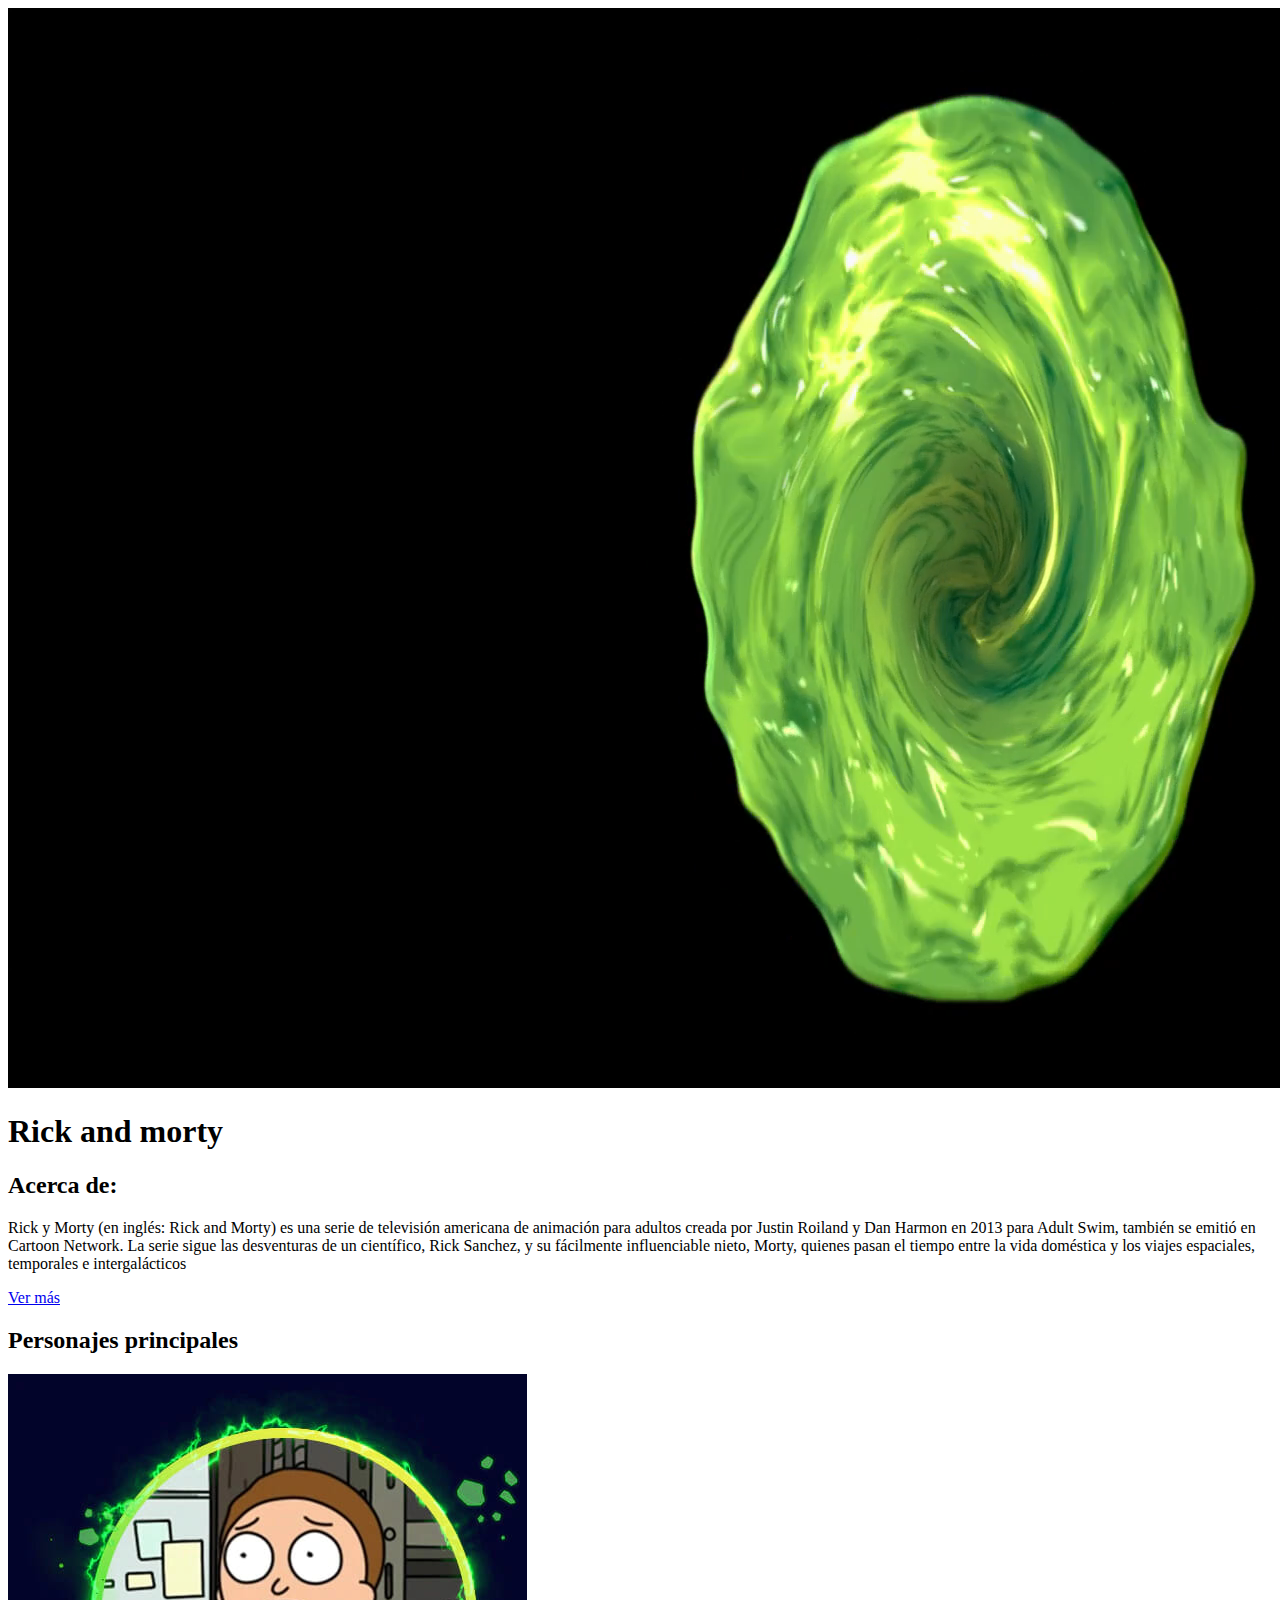
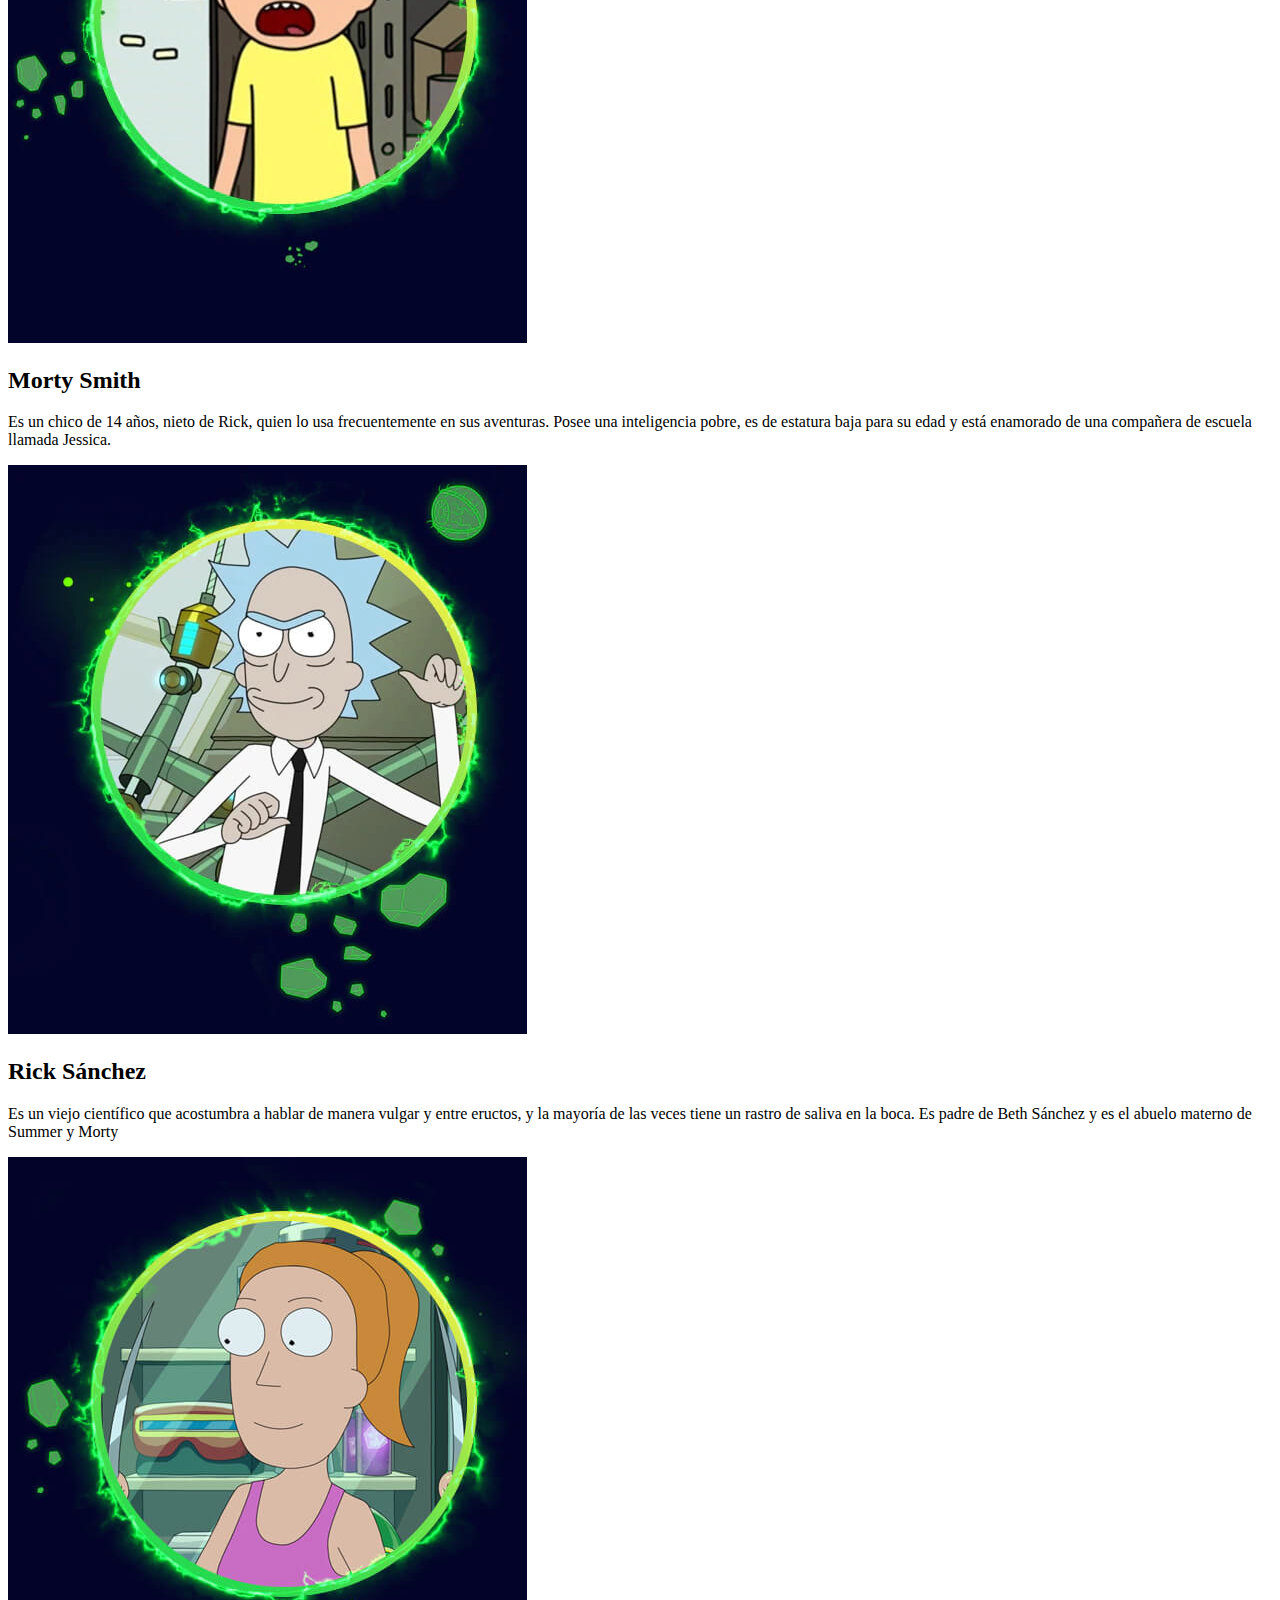
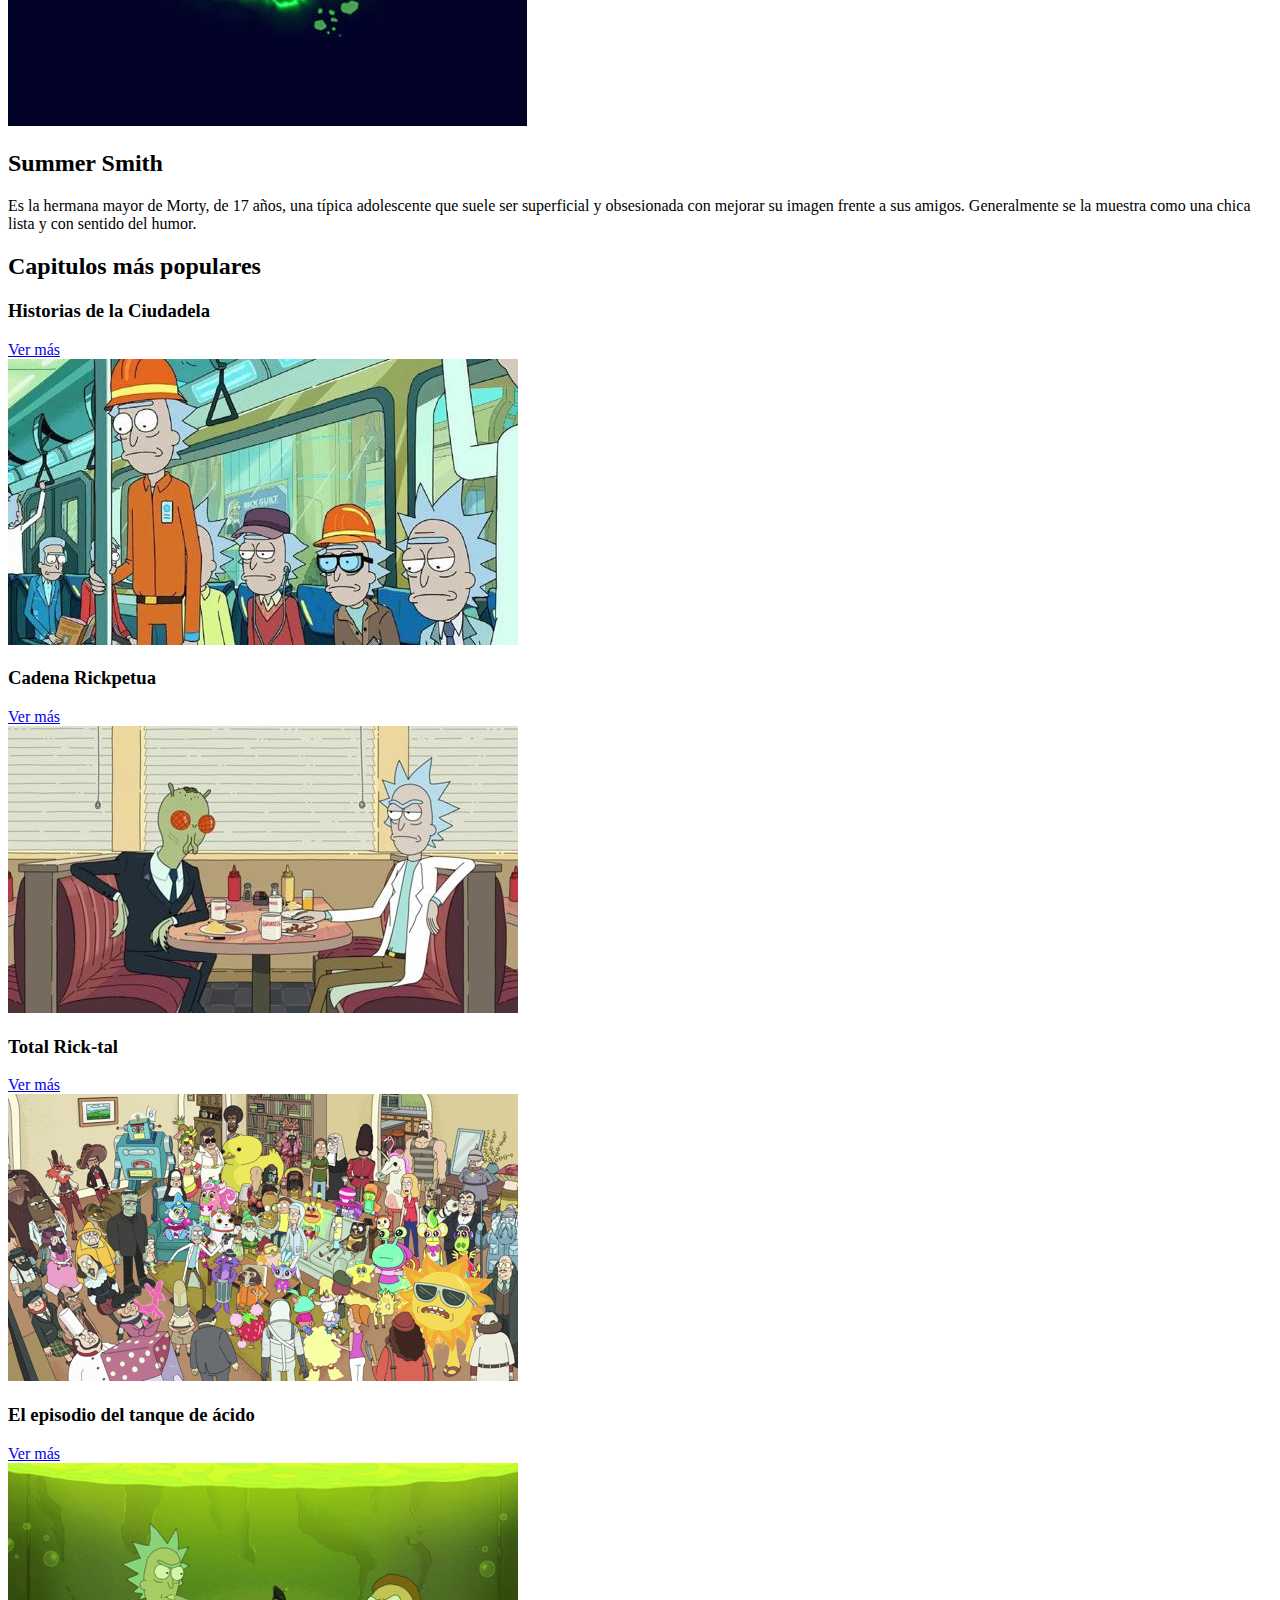
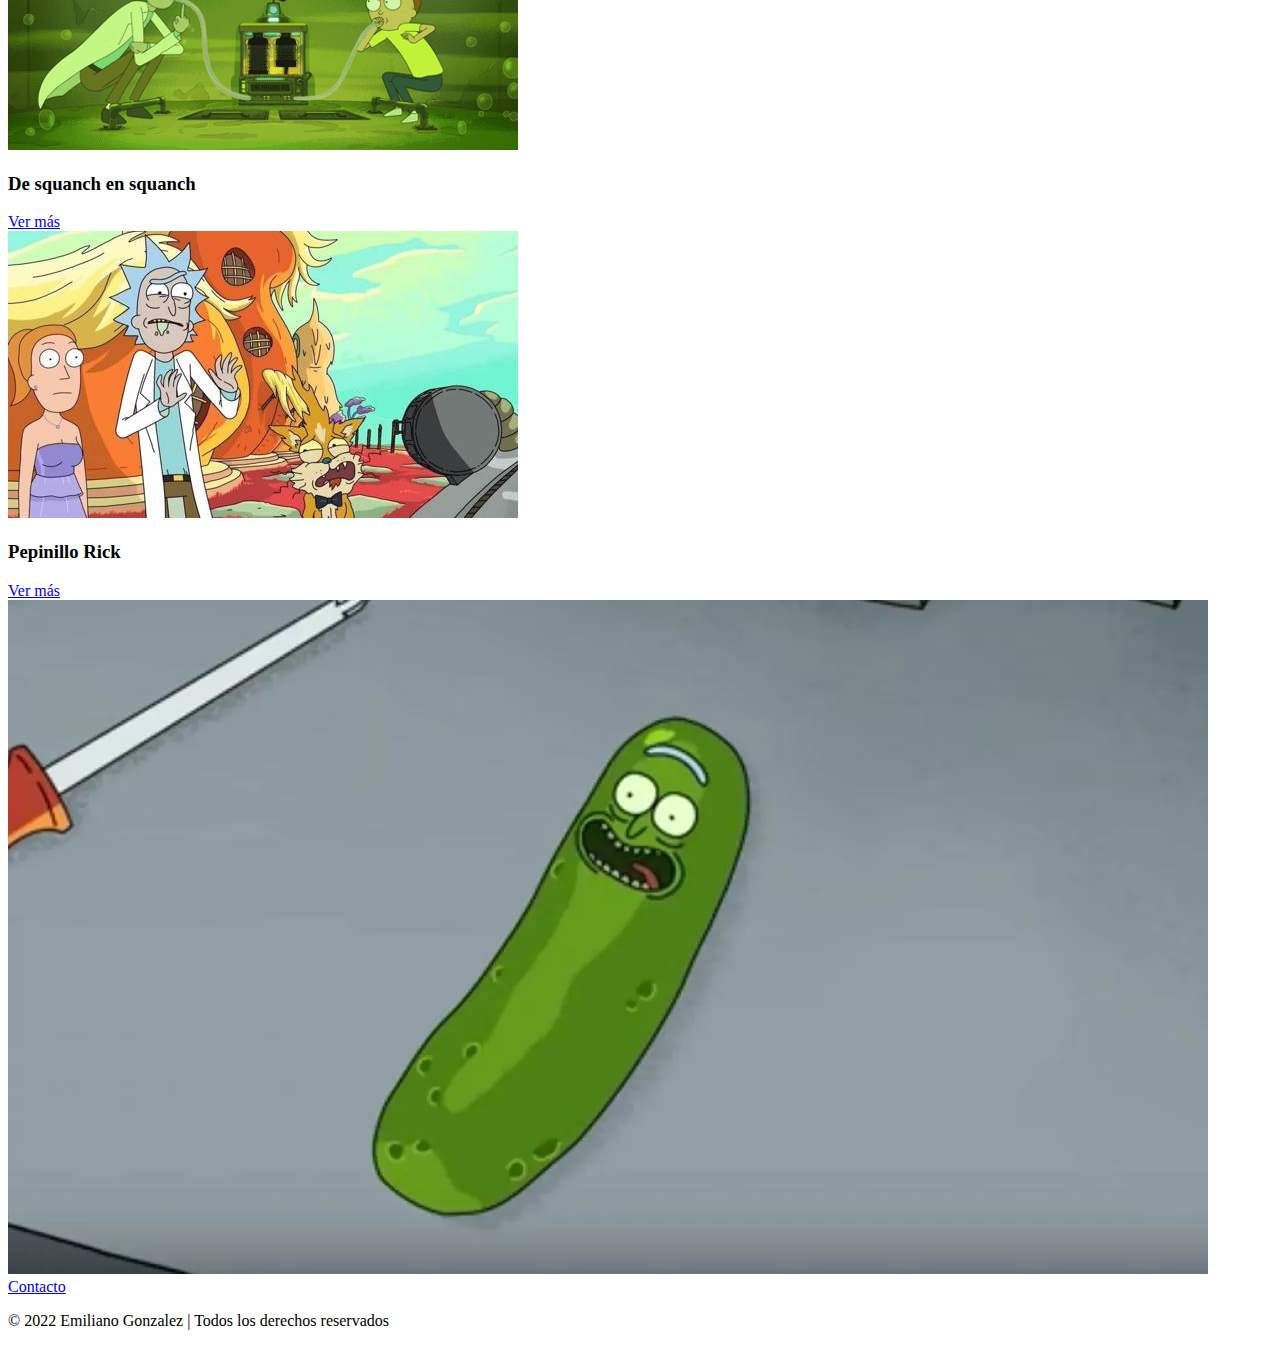
<file: index.html>
<!DOCTYPE html>
<html lang="es">
  <head>
    <meta charset="UTF-8" />
    <meta http-equiv="X-UA-Compatible" content="IE=edge" />
    <meta name="viewport" content="width=device-width, initial-scale=1.0" />
    <title>Rick and Morty</title>
  </head>
  <body>
    <header class="header content">
      <div class="header-video">
        <video src="img/portal.mp4" autoplay loop muted type="video/mp4">
          Tu navegador no soporta la reproduccion del video
        </video>
      </div>
      <div class="header-content">
        <h1>Rick and morty</h1>
        <div class="line"></div>
      </div>
    </header>
    <main class="main">
      <section class="contenido-container">
        <div class="contenido-item_container">
          <div class="contenido-tittle">
            <h2>Acerca de:</h2>
            <div class="line-t"></div>
          </div>
          <p>
            Rick y Morty (en inglés: Rick and Morty) es una serie de televisión
            americana de animación para adultos creada por Justin Roiland y Dan
            Harmon en 2013 para Adult Swim, también se emitió en Cartoon
            Network. La serie sigue las desventuras de un científico, Rick
            Sanchez, y su fácilmente influenciable nieto, Morty, quienes pasan
            el tiempo entre la vida doméstica y los viajes espaciales,
            temporales e intergalácticos
          </p>
          <a
            href="https://es.wikipedia.org/wiki/Rick_y_Morty"
            target="_blank"
            class="contenido-btn"
            >Ver más</a
          >
        </div>
        <div class="blank"></div>
      </section>
      <section class="personajes personajes-bg">
        <h2 class="personajes-tittle">Personajes principales</h2>
        <div class="line-t2"></div>
        <div class="personajes-container">
          <div class="personaje">
            <img
              class="personaje-img"
              src="img/personajes/morty.jpg"
              alt="Morty Smith"
            />
            <div class="personaje-informacion">
              <h2>Morty Smith</h2>
              <div class="line-p"></div>
              <p>
                Es un chico de 14 años, nieto de Rick, quien lo usa
                frecuentemente en sus aventuras. Posee una inteligencia pobre,
                es de estatura baja para su edad y está enamorado de una
                compañera de escuela llamada Jessica.
              </p>
            </div>
          </div>
          <div class="personaje">
            <img
              class="personaje-img"
              src="img/personajes/rick.jpg"
              alt="rick sanchez"
            />
            <div class="personaje-informacion">
              <h2>Rick Sánchez</h2>
              <div class="line-p"></div>
              <p>
                Es un viejo científico que acostumbra a hablar de manera vulgar
                y entre eructos, y la mayoría de las veces tiene un rastro de
                saliva en la boca. Es padre de Beth Sánchez y es el abuelo
                materno de Summer y Morty
              </p>
            </div>
          </div>
          <div class="personaje">
            <img
              class="personaje-img"
              src="img/personajes/sussan.jpg"
              alt="Summer Smith"
            />
            <div class="personaje-informacion">
              <h2>Summer Smith</h2>
              <div class="line-p"></div>
              <p>
                Es la hermana mayor de Morty, de 17 años, una típica adolescente
                que suele ser superficial y obsesionada con mejorar su imagen
                frente a sus amigos. Generalmente se la muestra como una chica
                lista y con sentido del humor.
              </p>
            </div>
          </div>
        </div>
      </section>
      <section class="capitulos">
        <h2 class="tittle">Capitulos más populares</h2>
        <div class="line-p"></div>
        <div class="capitulos-lista">
          <div class="capitulos-container">
            <div class="capitulo-info">
              <h3>Historias de la Ciudadela</h3>
              <a href="#" class="btn2">Ver más</a>
            </div>
            <div class="capitulo">
              <img src="img/capitulos/1.jpg" alt="Historias de la Ciudadela" class="capitulo-img">
            </div>
          </div>
          <div class="capitulos-container">
            <div class="capitulo-info">
              <h3>Cadena Rickpetua</h3>
              <a href="#" class="btn2">Ver más</a>
            </div>
            <div class="capitulo">
              <img src="img/capitulos/2.jpg" alt="Cadena Rickpetua" class="capitulo-img">
            </div>
          </div>
          <div class="capitulos-container">
            <div class="capitulo-info">
              <h3>Total Rick-tal</h3>
              <a href="#" class="btn2">Ver más</a>
            </div>
            <div class="capitulo">
              <img src="img/capitulos/3.png" alt="Total Rick-tal" class="capitulo-img">
            </div>
          </div>
          <div class="capitulos-container">
            <div class="capitulo-info">
              <h3>El episodio del tanque de ácido</h3>
              <a href="#" class="btn2">Ver más</a>
            </div>
            <div class="capitulo">
              <img src="img/capitulos/4.png" alt="El episodio del tanque de ácido" class="capitulo-img">
            </div>
          </div>
          <div class="capitulos-container">
            <div class="capitulo-info">
              <h3>De squanch en squanch</h3>
              <a href="#" class="btn2">Ver más</a>
            </div>
            <div class="capitulo">
              <img src="img/capitulos/5.jpg" alt="De squanch en squanch" class="capitulo-img">
            </div>
          </div>
          <div class="capitulos-container">
            <div class="capitulo-info">
              <h3>Pepinillo Rick</h3>
              <a href="#" class="btn2">Ver más</a>
            </div>
            <div class="capitulo">
              <img src="img/capitulos/6.jpg" alt="Pepinillo Rick" class="capitulo-img">
            </div>
          </div>
        </div>
      </section>
    </main>
    <footer class="rodapie">
      <a href="contacto.html" target="_blank">Contacto</a>
      <p>&copy; 2022 Emiliano Gonzalez | Todos los derechos reservados</p>
    </footer>
  </body>
</html>
</file>
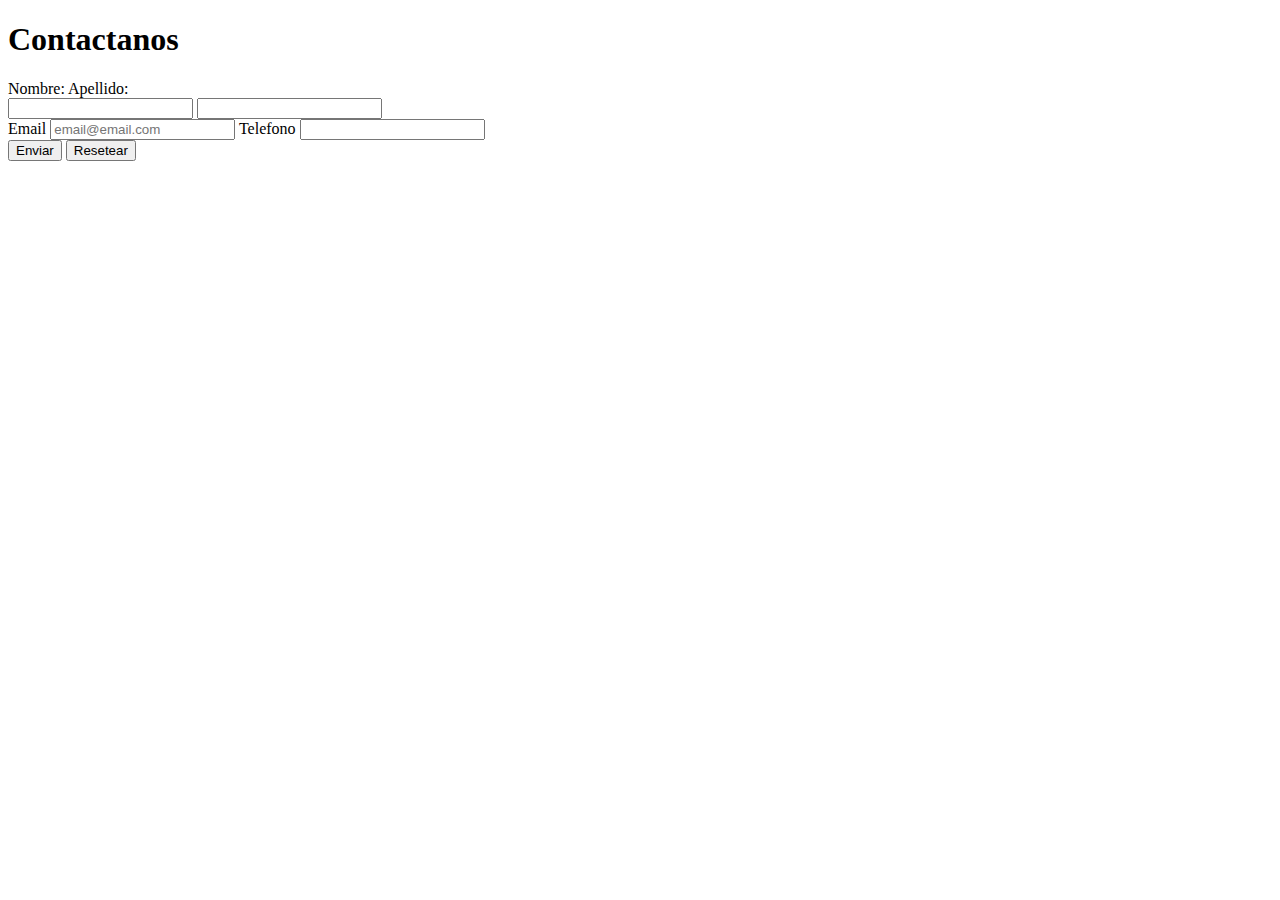
<file: contacto.html>
<!DOCTYPE html>
<html lang="es">
  <head>
    <meta charset="UTF-8" />
    <meta http-equiv="X-UA-Compatible" content="IE=edge" />
    <meta name="viewport" content="width=device-width, initial-scale=1.0" />

    <title>Contacto</title>
  </head>
  <body>
    <header>
        <h1>Contactanos</h1>
    </header>
    <main>
        
        <section>
            <form autocomplete="on" class="formularios">
                <div class="addres">
                    <label for="nombre">Nombre: </label>
                    <label for="apellido">Apellido: </label>
                </div>
                <div class="addres2">
                    <input required class="formularios-input-n" type="text" id="nombre" />
                    <input required class="formularios-input-n" type="text" id="apellido" />
                </div>
                <label for="email">Email</label>
                <input required class="formularios-input" type="email" placeholder="email@email.com" id="email" />
                <label for="telefono">Telefono</label>
                <input class="formularios-input" type="number" id="telefono" />
                <div 
                class="botones">
                    <input class="btn" type="submit" value="Enviar">
                    <input class="btn" type="reset" value="Resetear">
                </div>
            
              </form>
        </section>
        <section class="video">
            <iframe class="video-yt" width="560" height="315" src="https://www.youtube.com/embed/y2ECgOhoDGs" title="YouTube video player" frameborder="0" allow="accelerometer; autoplay; clipboard-write; encrypted-media; gyroscope; picture-in-picture" allowfullscreen></iframe>
        </section>
    </main>
  </body>
</html>
</file>
